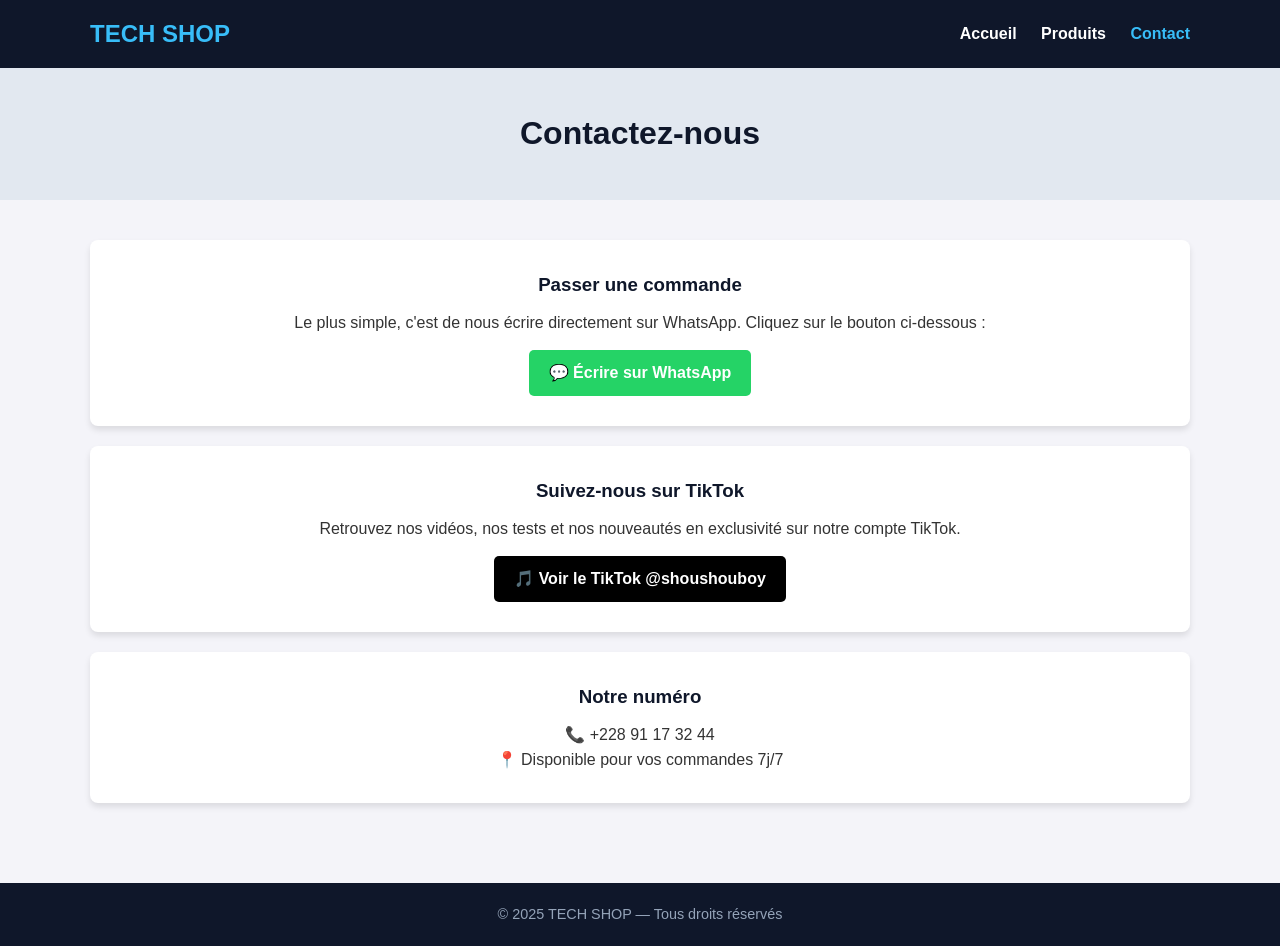
<file: contact.html>
<!DOCTYPE html>
<html lang="fr">
<head>
  <meta charset="UTF-8">
  <meta name="viewport" content="width=device-width, initial-scale=1.0">
  <title>TECH SHOP - Contact</title>
  <link rel="stylesheet" href="style.css">
</head>
<body>

  <header class="header">
    <div class="container">
      <h1 class="logo">TECH SHOP</h1>
      <nav class="nav">
        <a href="index.html">Accueil</a>
        <a href="produits.html">Produits</a>
        <a href="contact.html" class="active">Contact</a>
      </nav>
    </div>
  </header>

  <section class="page-title">
    <h2>Contactez-nous</h2>
  </section>

  <section class="contact-section">
    <div class="container">
      <div class="contact-box">
        <h3>Passer une commande</h3>
        <p>Le plus simple, c'est de nous écrire directement sur WhatsApp. Cliquez sur le bouton ci-dessous :</p>
        <a href="https://wa.me/22891173244?text=Bonjour%20TECH%20SHOP,%20je%20souhaite%20commander." class="btn btn-whatsapp">💬 Écrire sur WhatsApp</a>
      </div>

      <div class="contact-box">
        <h3>Suivez-nous sur TikTok</h3>
        <p>Retrouvez nos vidéos, nos tests et nos nouveautés en exclusivité sur notre compte TikTok.</p>
        <a href="https://www.tiktok.com/@shoushouboy" class="btn btn-tiktok" target="_blank">🎵 Voir le TikTok @shoushouboy</a>
      </div>

      <div class="contact-box">
        <h3>Notre numéro</h3>
        <p>📞 +228 91 17 32 44</p>
        <p>📍 Disponible pour vos commandes 7j/7</p>
      </div>
    </div>
  </section>

  <footer class="footer">
    <p>© 2025 TECH SHOP — Tous droits réservés</p>
  </footer>

</body>
</html>
</file>
<file: style.css>
* { margin: 0; padding: 0; box-sizing: border-box; }

body { font-family: Arial, sans-serif; line-height: 1.6; color: #333; background-color: #f4f4f9; }

.container { width: 90%; max-width: 1100px; margin: 0 auto; }

/* HEADER & NAV */
.header { background: #0f172a; color: #fff; padding: 15px 0; position: sticky; top: 0; z-index: 10; }
.header .container { display: flex; justify-content: space-between; align-items: center; flex-wrap: wrap; }
.logo { font-size: 1.5rem; color: #38bdf8; }
.nav a { color: #fff; text-decoration: none; margin-left: 20px; font-weight: bold; }
.nav a:hover, .nav a.active { color: #38bdf8; }

/* PAGE D'ACCUEIL (HERO) */
.hero {
  background: url("banniere.jpg") center/cover no-repeat;
  background-color: #0f172a;
  min-height: 400px;
  display: flex;
  align-items: center;
  justify-content: center;
  text-align: center;
  color: #fff;
}
.overlay { background: rgba(15, 23, 42, 0.8); padding: 40px 20px; border-radius: 10px; width: 90%; max-width: 600px; }
.overlay h2 { font-size: 2rem; margin-bottom: 15px; color: #38bdf8; }

/* BOUTONS */
.btn {
  display: inline-block; background: #38bdf8; color: #0f172a;
  padding: 10px 20px; text-decoration: none; border-radius: 5px; font-weight: bold; margin-top: 15px;
  border: none; cursor: pointer;
}
.btn:hover { background: #0ea5e9; }
.btn-whatsapp { background: #25D366; color: #fff; }
.btn-whatsapp:hover { background: #1ebd56; }
.btn-tiktok { background: #000; color: #fff; }
.btn-tiktok:hover { background: #333; }

/* TITRES DE PAGES */
.page-title { text-align: center; padding: 40px 20px; background: #e2e8f0; margin-bottom: 20px; }
.page-title h2 { color: #0f172a; font-size: 2rem; }

/* CARTES PRODUITS */
.produits { padding: 20px 0 60px; }
.cards { display: flex; gap: 20px; flex-wrap: wrap; justify-content: center; }
.card { background: #fff; padding: 20px; border-radius: 8px; flex: 1 1 250px; max-width: 300px; box-shadow: 0 4px 6px rgba(0,0,0,0.1); text-align: center; }
.card img { width: 100%; height: 200px; object-fit: cover; border-radius: 5px; margin-bottom: 15px; background: #ddd; }
.card h3 { margin-bottom: 10px; color: #0f172a; }
.prix { font-size: 1.2rem; font-weight: bold; color: #e11d48; margin-bottom: 10px; }

/* CONTACT */
.contact-section { padding: 20px 0 60px; }
.contact-box { background: #fff; padding: 30px; border-radius: 8px; box-shadow: 0 4px 6px rgba(0,0,0,0.1); margin-bottom: 20px; text-align: center; }
.contact-box h3 { color: #0f172a; margin-bottom: 10px; }

/* FOOTER */
.footer { background: #0f172a; color: #94a3b8; text-align: center; padding: 20px; font-size: 0.9rem; }

/* RESPONSIVE (MOBILE) */
@media (max-width: 600px) {
  .header .container { flex-direction: column; text-align: center; }
  .nav { margin-top: 10px; }
  .nav a { margin: 0 8px; font-size: 0.9rem; }
  .overlay h2 { font-size: 1.5rem; }
}
</file>
